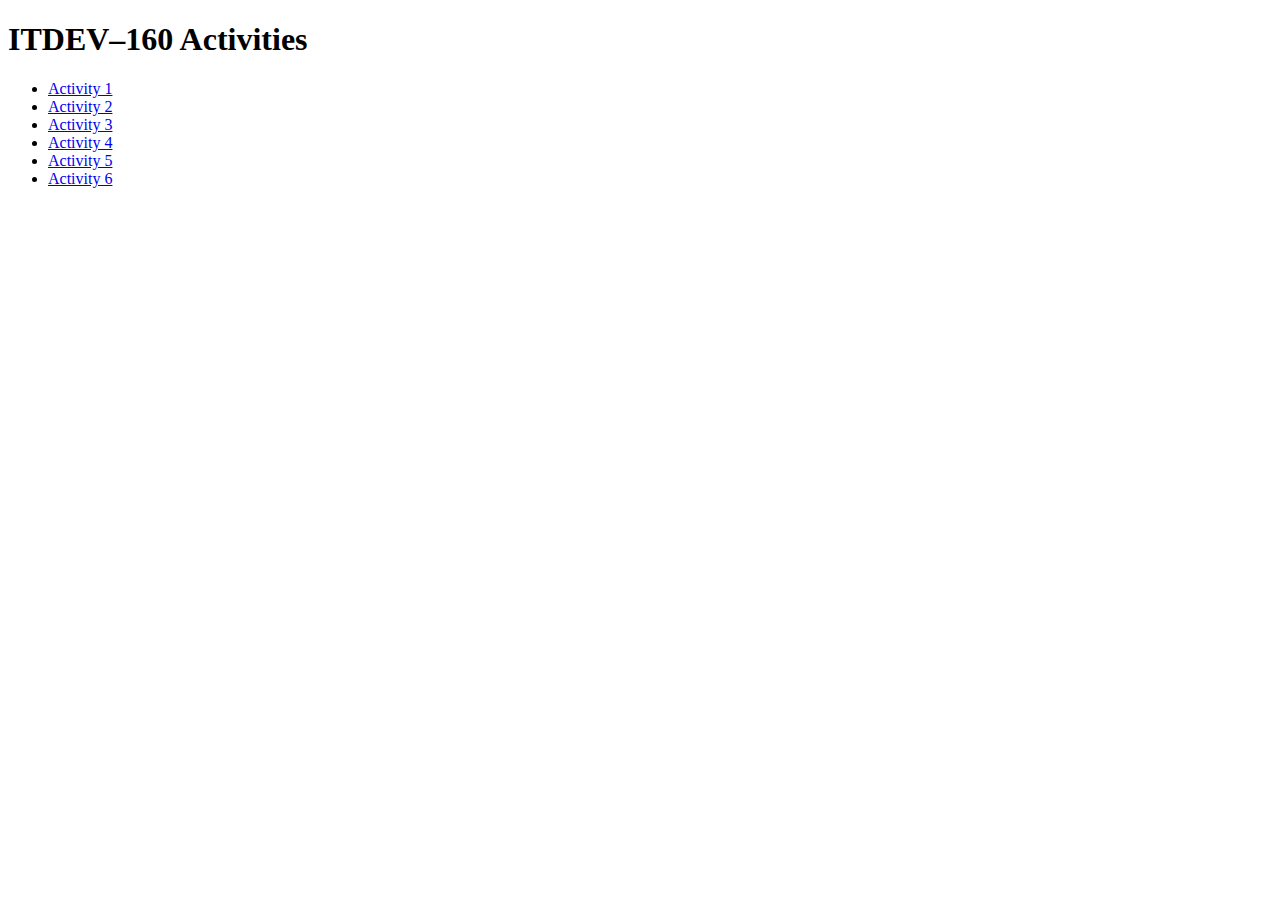
<file: index.html>
<!DOCTYPE html>
<html lang="en">
<head>
  <meta charset="UTF-8">
  <meta name="viewport" content="width=device-width, initial-scale=1.0">
  <title>ITDEV-160 Activities</title>
</head>
<body>
  <h1>ITDEV–160 Activities</h1>
  <ul>
    <li><a href="activity-1/index.html">Activity 1</a></li>
    <li><a href="activity-2/index.html">Activity 2</a></li>
    <li><a href="activity-3/index.html">Activity 3</a></li>
    <li><a href="activity-4/index.html">Activity 4</a></li>
    <li><a href="activity-5/index.html">Activity 5</a></li>
    <li><a href="activity-6/index.html">Activity 6</a></li>
  </ul>
</body>
</html>
</file>
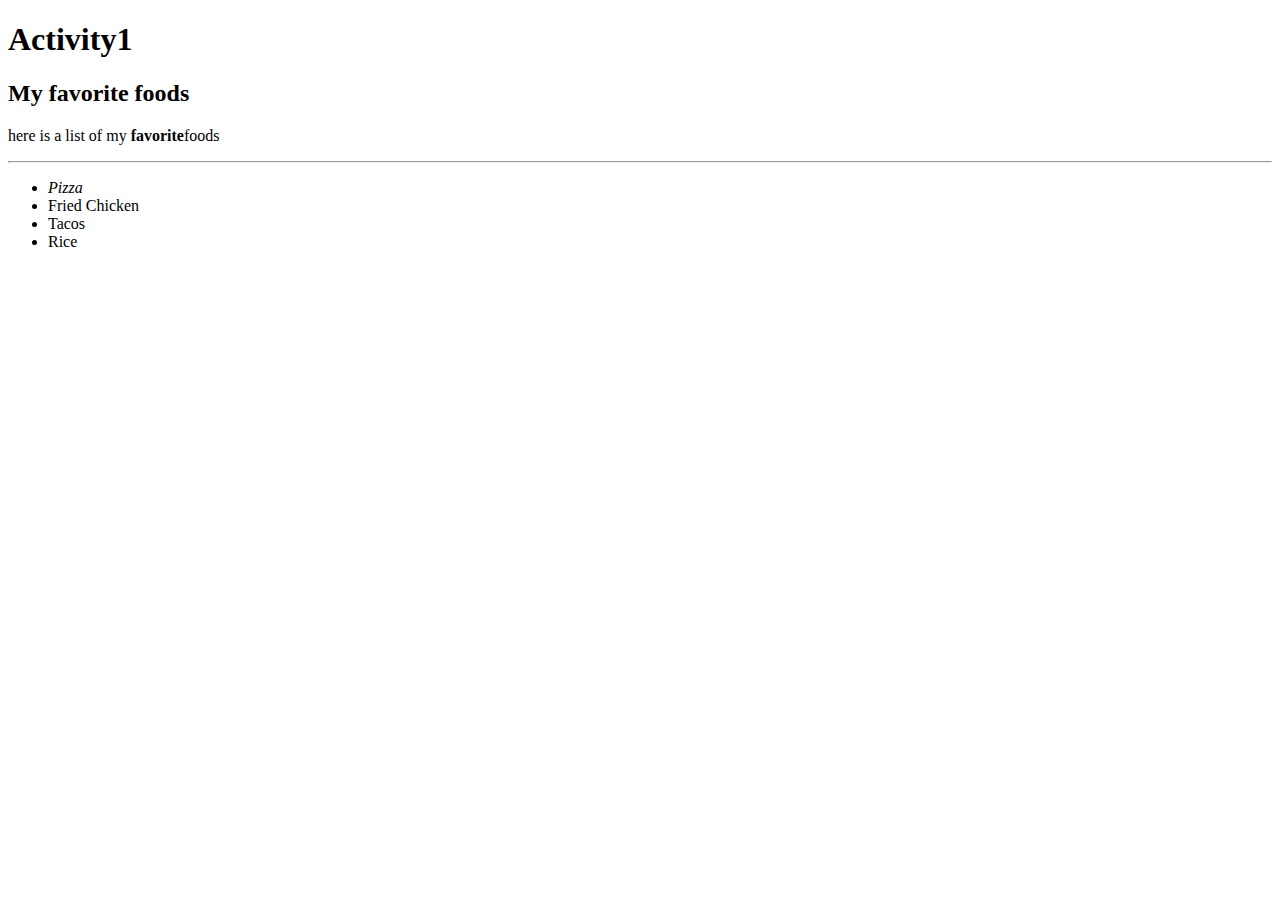
<file: Activity 1/index.html>
<!DOCTYPE html>
<html lang="en">
<head>
    <meta charset="UTF-8">
    <meta http-equiv="X-UA-Compatible" content="IE=edge">
    <meta name="viewport" content="width=device-width, initial-scale=1.0">
    <title>Activity1</title>
</head>
<body>
  <h1>Activity1</h1>  
  <h2>My favorite foods</h2>
  <p>here is a list of my <b>favorite</b>foods</p>
  <hr>
  <ul>
    <li><em>Pizza</em></li>
    <li>Fried Chicken</li>
    <li>Tacos</li>
    <li>Rice</li>
  </ul>
</body>
</html>
</file>
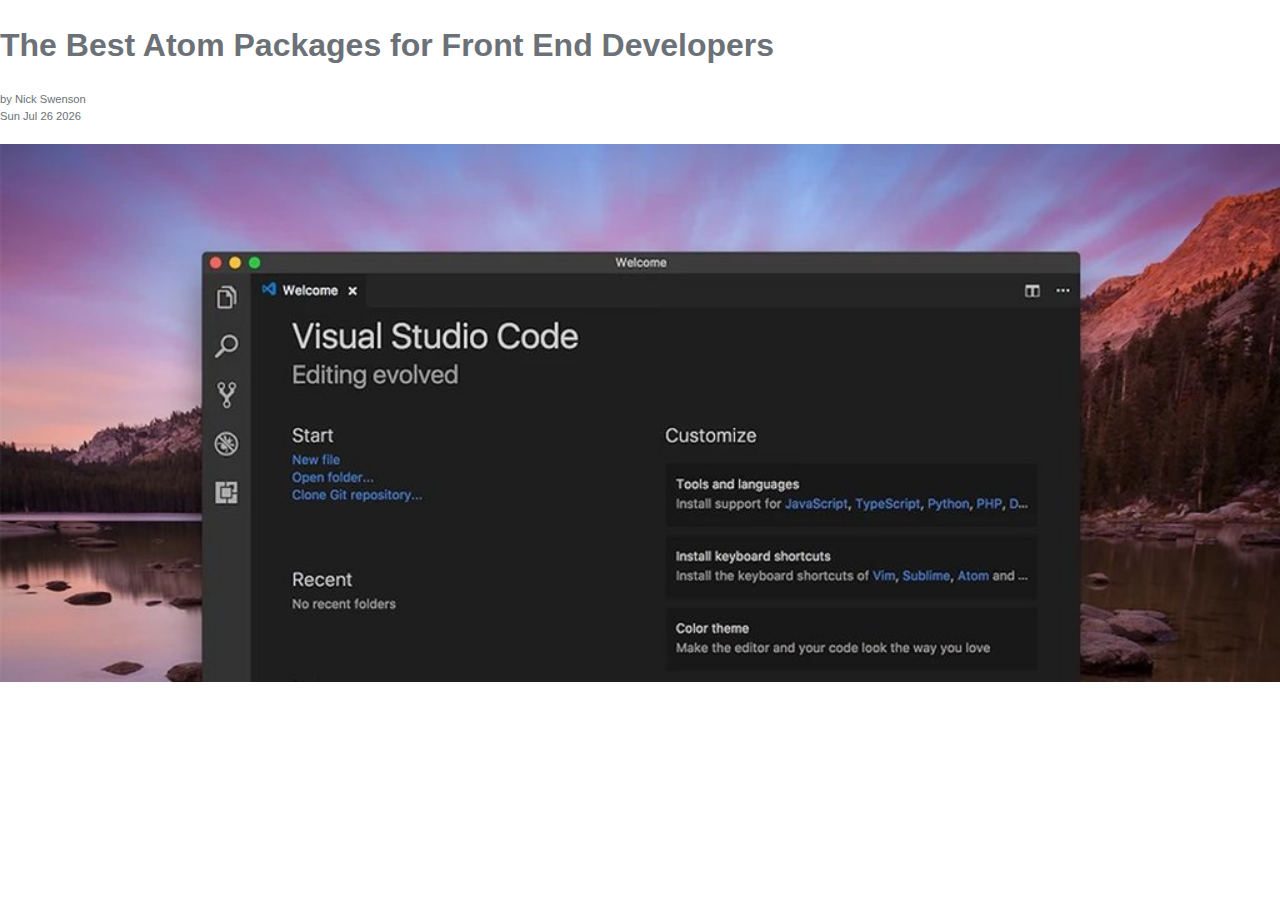
<file: Activity 5/index.html>
<!DOCTYPE html>
<html>
    <head>
        <meta charset="utf-8">
        <title>The Best Atom Packages for Front End Developers</title>
        <link rel="stylesheet" type="text/css" href="https://fonts.googleapis.com/css?family=Open+Sans">
        <link rel="stylesheet" type="text/css" href="css/master.css">
    </head>
    <body>
        <header>
            <h1>The Best Atom Packages for Front End Developers</h1>
            <div id="credits">
              <div id="author">
                by Nick Swenson
              </div>
              <div id="date">

              </div> 
            </div>
            <img id="header-image" src="Images/header.jpg" alt="header image">
        </header>
        <main>
          <div class="Packages-container">
              <header>
                <h2 id="p1-name"></h2>
              </header>
              <section>
                  <p id="p1-description"></p>
              </section>
              <footer>
                  <span id="p1-author"></span>
                  <span id="p1-downloads"></span>
                  <span id="p1-stars"></span>
              </footer>
          </div>
          <div class="Packages-container">
              <header>
                  <h2 id="p2-name"></h2>
              </header>
              <section>
                  <p id="p2-description"></p>
              </section>
              <footer>
                  <span id="p2-author"></span>
                  <span id="p2-downloads"></span>
                  <span id="p2-stars"></span>
              </footer>
          </div>
        </main>
        <script src="js/scripts.js"></script>
    </body>
</html>
</file>
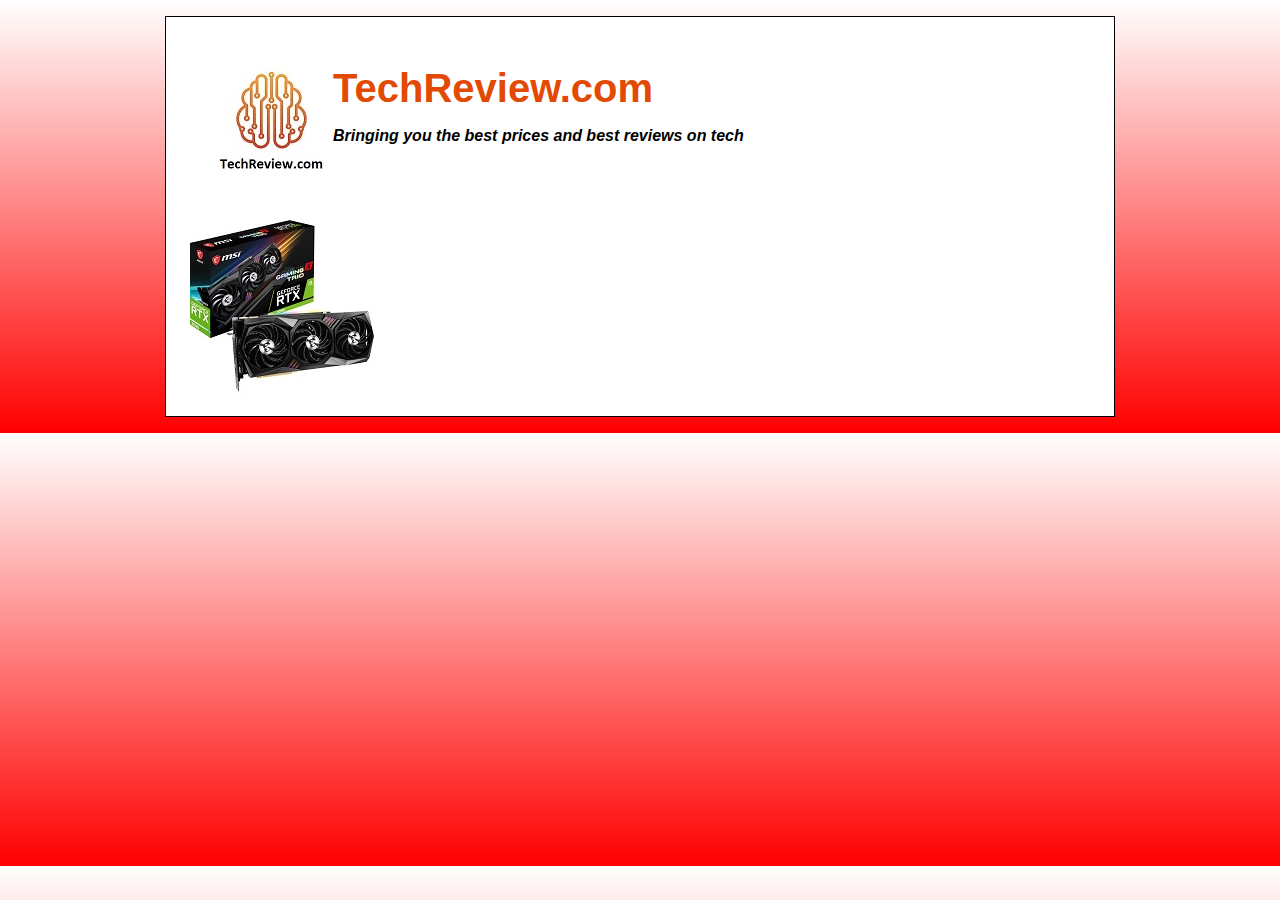
<file: Project 1/index.html>
<!doctype html>

<html lang="en">
<head>
    <title>TechReview.com</title>
    <meta charset="utf-8">
    <link rel="shortcut icon" href="images/favicon.png">
    <link rel="stylesheet" href="css/master.css">
</head>
<body>
    <header>
        <img src="images/logo.jpg" alt="TechReview.com logo">
        <h2>TechReview.com</h2>
        <h3>Bringing you the best prices and best reviews on tech </h3>
    </header>
    <main>
        <section>
            <h1 id = "h1product"></h1>
            <h2 id = "h2name"></h2>
            <img src="images/3090.jpeg" alt="Nvida Rtx 3090">
            <p id = "p1description"></p>
        </section>
    </main>
    <footer>
        <p id = "p2copyright"></p>
    </footer>
    <script src="js/scripts.js"></script>
</body>
</file>
<file: Activity 5/css/master.css>
body {
    font-family: "Open Sans", sans-serif;
    margin: auto 30px;
}

#credits {
    font-size: italic;
    font-size: .7em;
    margin-bottom: 20px;
}
#header-image {
width: 100%;
}
body {
    margin: 0;
    padding: 0;
    background: #ffffff;
    font-family: sans-serif;
    font-size: 1em;
    line-height: 1.5;
    color: #6b7177;
    font-weight: 400;
}
p {
    display: block;
    margin-block-start: 1em;
    margin-block-end: 1em;
    margin-inline-start: 0px;
    margin-inline-end: 0px;
}
</file>
<file: Project 1/css/master.css>
html {
	background-image: -moz-linear-gradient(to bottom, white 0%, #ff0000 100%);
	background-image: -webkit-linear-gradient(to bottom, white 0%, #ff0000 100%);
	background-image: -o-linear-gradient(to bottom, white 0%, #ff0000 100%);
	background-image: linear-gradient(to bottom, white 0%, #ff0000 100%);
}
body {
	font-family: Verdana, Arial, Helvetica, sans-serif;
	font-size: 100%;
	width: 900px;                   
	max-width: 1200px;               
	background-color: white;
	margin: 16px auto;
	padding: 1em 1.5em 0;
	border: 1px solid black;
}header {
	width: 100%;                      
	padding-bottom: 2em;
}
header h2 {
	font-size: 2.5em;                 
	color: #e24a03;
	margin-left: 12%;          
	margin-bottom: .25em;
}
header h3 {
	font-size: 1em;                 
	font-style: italic;
	margin-left: 12%;          
}
header img { 
	float: left;
	margin-left: 20px;
}
section h1 {
	font-size: 1.75em;                
}
section h2 {
	font-size: 1em;             
}
</file>
